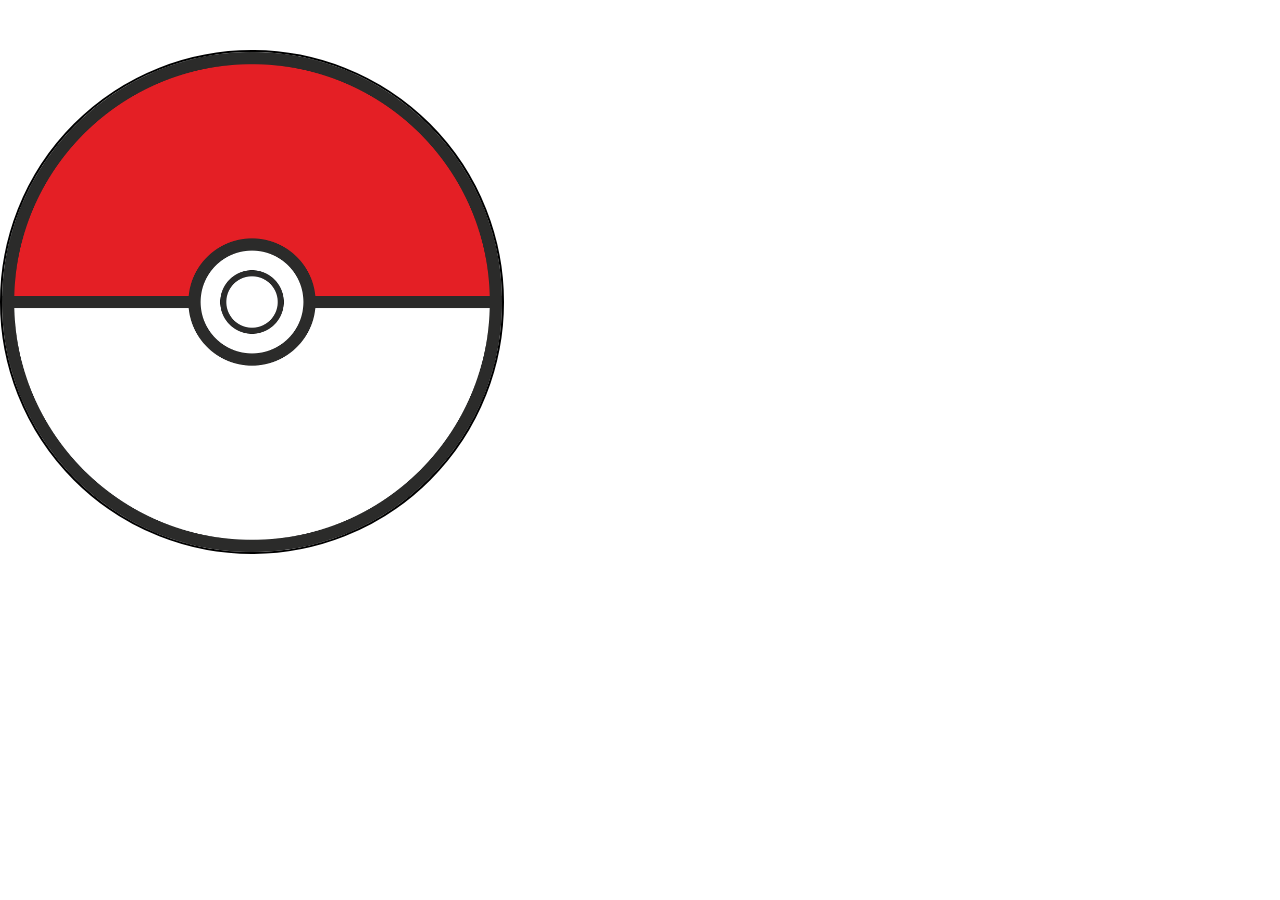
<file: index.html>
<!DOCTYPE html>
<html lang="en">
<head>
    <link rel="stylesheet" href="./style/style.css">
    <meta charset="UTF-8">
    <meta name="viewport" content="width=device-width, initial-scale=1.0">
    <title>GIT_Test</title>
    <script src="./js/app.js" defer ></script>
    <!-- defer sert à lançé le srcipt à la fin  -->
</head>
<body>
<div class="round">
   <a href="./Pokemon.html"><div class="smallRound"></div> </a>  
</div>
</body>
</html>
</file>
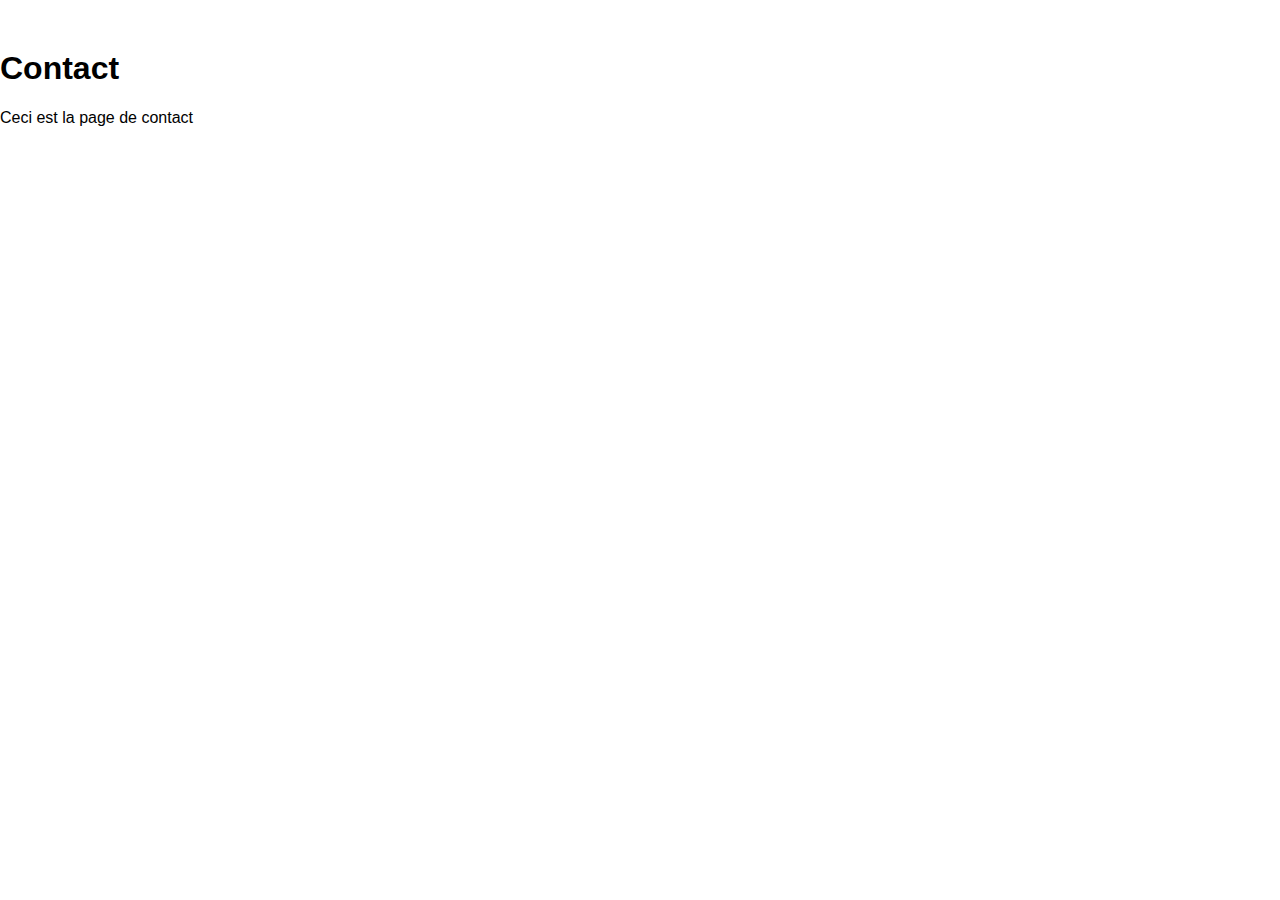
<file: contact.html>
<!DOCTYPE html>
<html lang="en">
<head>
    <meta charset="UTF-8">
    <meta name="viewport" content="width=device-width, initial-scale=1.0">
    <title>Page Contact</title>
    <link rel="stylesheet" href="style/style.css">
    <script src="js/app.js" defer></script>
</head>
<body>
    <h1>Contact</h1>
    <br>
    <p>Ceci est la page de contact</p>
</body>
</html>
</file>
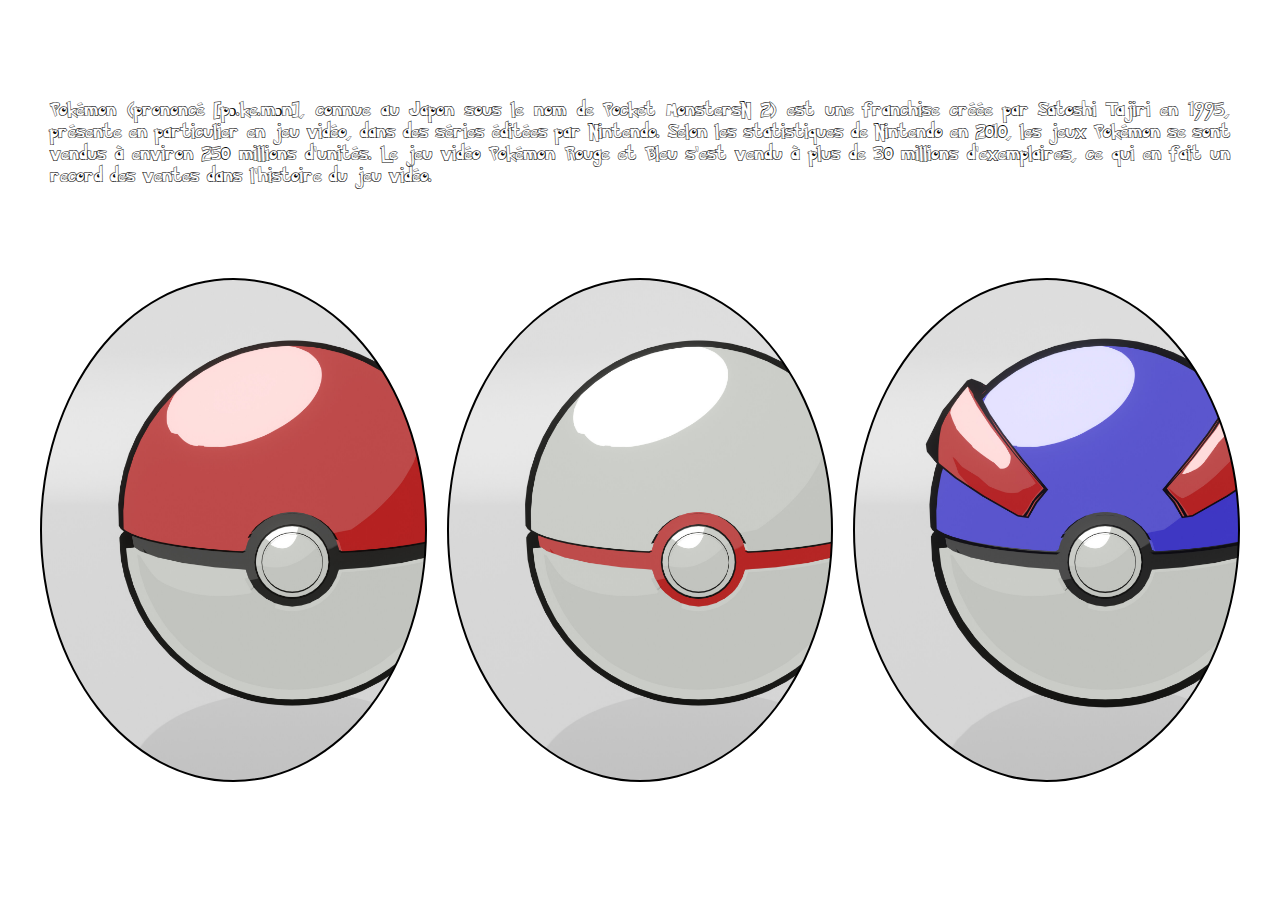
<file: Pokemon.html>
<!DOCTYPE html>
<html lang="en">
<head>
    <link rel="stylesheet" href="style/pokemon.css">
    <meta charset="UTF-8">
    <meta name="viewport" content="width=device-width, initial-scale=1.0">
    <title>Pokemon</title>
</head>
<body>
    <p>
        Pokémon (prononcé [pɔ.ke.mɔn], connue au Japon sous le nom de Pocket MonstersN 2) est une franchise créée par Satoshi Tajiri en 1995, présente en particulier en jeu vidéo, dans des séries éditées par Nintendo. 
        Selon les statistiques de Nintendo en 2010, les jeux Pokémon se sont vendus à environ 250 millions d’unités. 
        Le jeu vidéo Pokémon Rouge et Bleu s’est vendu à plus de 30 millions d’exemplaires, ce qui en fait un record des ventes dans l’histoire du jeu vidéo.
</p>
<div class="objet">
<div class="Pokeballround">
    <a href="./Pokemon.html">
        <div class="smallPokeballround"></div> 
    </a>  
 </div>
 <div class="HonorBallround">
    <a href="./Pokemon.html">
        <div class="smallRound"></div> 
    </a>  
 </div>
 <div class="SuperBallround">
    <a href="./Pokemon.html">
        <div class="smallRound"></div> 
    </a>  
 </div>
</div>
</body>
</html>
</file>
<file: style/style.css>
@font-face {
    font-family: "PokemonHollow";
    src: url(/pokemon/Pokemon\ Hollow.ttf);
    }
*{
    margin: 0;
    padding: 0;
    font-family: sans-serif;
}
body{
   
    margin: 50px 0; 
    font-family: "PokemonHollow";
}
.round{
    border: solid 2px black;
    width: 500px;
    height: 500px;
    border-radius: 50%;
    background-image: url(../img/pokemon-1536849_1920.png);
    background-size: cover;
    background-repeat: no-repeat;
    display: flex; align-items: center; justify-content: center;
}
.smallRound{
    width: 60px;
    height: 60px;
    border-radius: 50px;
}
</file>
<file: style/pokemon.css>
@font-face {
    font-family: "PokemonHollow";
    src: url(/pokemon/Pokemon\ Hollow.ttf);
    }
*{
    margin: 0;
    padding: 0;
}
body{
    background: linear-gradient(#e66465, #595959,rgb(202, 202, 202) 0.25);  
    background-size: cover;
    background-repeat: no-repeat;
    margin: 50px 0;
    font-family: "PokemonHollow";
}
p{
    font-family: "PokemonHollow";
    padding: 50px;
    text-align: justify; 
}
.objet{
    display: flex;
    align-items: center;
    flex-direction: row;
    margin: 30px;
}
.Pokeballround{
    border: solid 2px black;
    width: 500px;
    height: 500px;
    border-radius: 50%;
    background-image: url(../img/pokeball.jpg);
    background-size: cover;
    background-repeat: no-repeat;
    margin: 10px;
}
.SuperBallround{
    border: solid 2px black;
    width: 500px;
    height: 500px;
    border-radius: 50%;
    background-image: url(../img/SuperBall.jpg);
    background-size: cover;
    background-repeat: no-repeat;
    margin: 10px;
}

.HonorBallround{
    border: solid 2px black;
    width: 500px;
    height: 500px;
    border-radius: 50%;
    background-image: url(../img/HonorBall.jpg);
    background-size: cover;
    background-repeat: no-repeat;
    margin: 10px;
}
/* .smallPokeballround{
    width: 60px;
    height: 60px;
    translate: 200px 200px;
    border-radius: 50px;
    background-color: black;
} */
</file>
